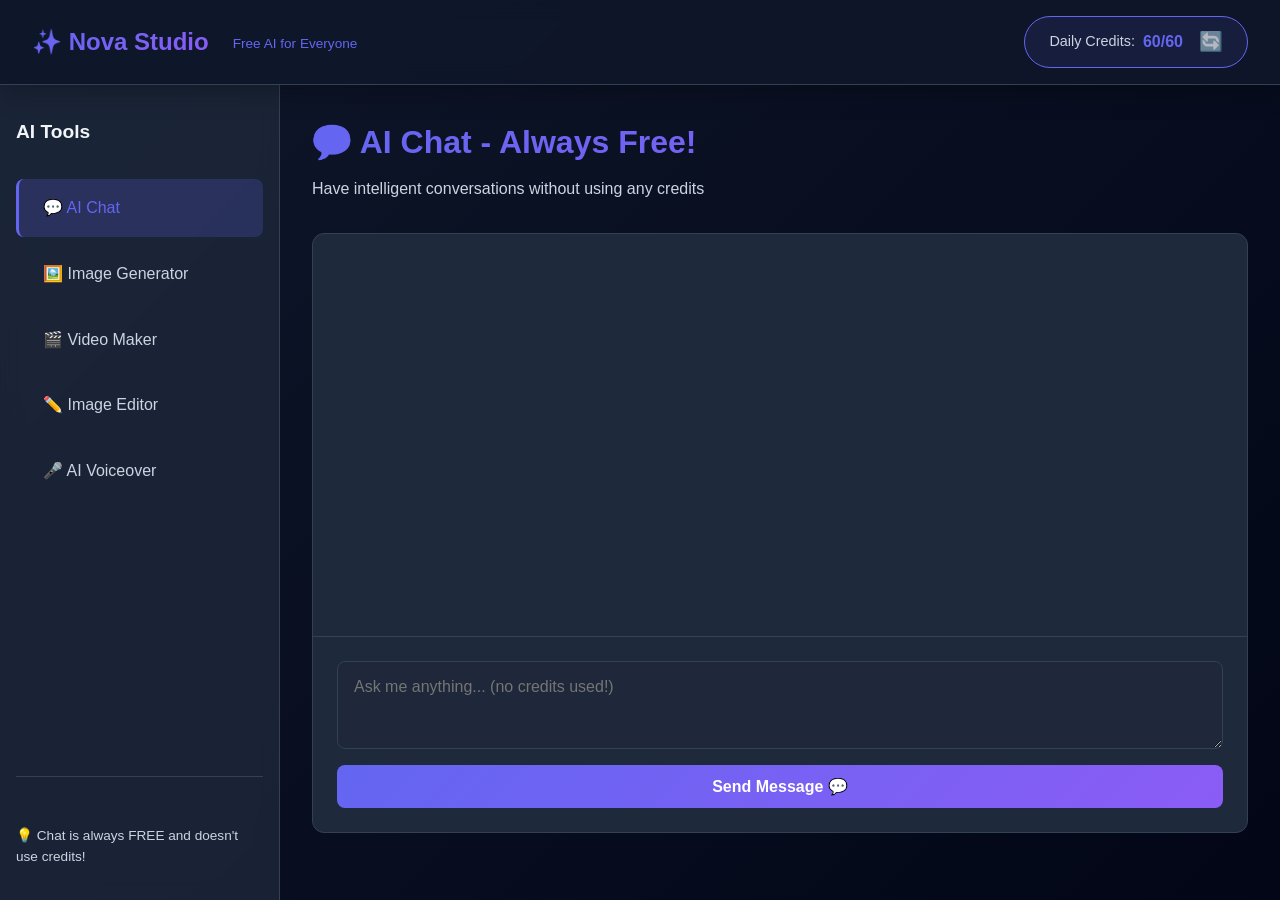
<file: index.html>
<!DOCTYPE html>
<html lang="en">
<head>
    <meta charset="UTF-8">
    <meta name="viewport" content="width=device-width, initial-scale=1.0">
    <title>Nova Studio - Free AI Tools for Everyone</title>
    <link rel="stylesheet" href="styles.css">
</head>
<body>
    <div class="app-container">
        <!-- Header -->
        <header class="header">
            <div class="header-left">
                <button class="hamburger-menu" id="hamburgerMenu">
                    <span></span>
                    <span></span>
                    <span></span>
                </button>
                <h1 class="logo">✨ Nova Studio</h1>
                <p class="tagline">Free AI for Everyone</p>
            </div>
            <div class="header-right">
                <div class="credits-display">
                    <span class="credits-label">Daily Credits:</span>
                    <span class="credits-count"><span id="currentCredits">60</span>/60</span>
                    <button class="refresh-credits" id="refreshCredits" title="Credits refresh daily at 00:00 UTC">🔄</button>
                </div>
            </div>
        </header>

        <!-- Main Container -->
        <div class="main-container">
            <!-- Sidebar Navigation -->
            <nav class="sidebar" id="sidebar">
                <div class="sidebar-header">
                    <h2>AI Tools</h2>
                    <button class="close-sidebar" id="closeSidebar">✕</button>
                </div>
                <ul class="nav-list">
                    <li><a href="#" class="nav-link active" data-tool="chat">💬 AI Chat</a></li>
                    <li><a href="#" class="nav-link" data-tool="image">🖼️ Image Generator</a></li>
                    <li><a href="#" class="nav-link" data-tool="video">🎬 Video Maker</a></li>
                    <li><a href="#" class="nav-link" data-tool="editor">✏️ Image Editor</a></li>
                    <li><a href="#" class="nav-link" data-tool="voiceover">🎤 AI Voiceover</a></li>
                </ul>
                <div class="sidebar-footer">
                    <p style="font-size: 0.85rem; color: var(--text-secondary); margin-top: 2rem;">💡 Chat is always FREE and doesn't use credits!</p>
                </div>
            </nav>

            <!-- Content Area -->
            <main class="content-area">
                <!-- Loading Animation -->
                <div class="loading-overlay" id="loadingOverlay">
                    <div class="spinning-wheel">
                        <div class="wheel-inner"></div>
                    </div>
                    <p class="loading-text">AI is processing your request...</p>
                </div>

                <!-- AI Chat Tool -->
                <section class="tool-section active" id="chatSection">
                    <div class="tool-header">
                        <h2>💬 AI Chat - Always Free!</h2>
                        <p>Have intelligent conversations without using any credits</p>
                    </div>
                    <div class="chat-container">
                        <div class="chat-messages" id="chatMessages"></div>
                        <div class="chat-input-area">
                            <textarea id="chatInput" placeholder="Ask me anything... (no credits used!)" rows="3"></textarea>
                            <button class="btn btn-primary" id="sendChatBtn">Send Message 💬</button>
                        </div>
                    </div>
                </section>

                <!-- Image Generator Tool -->
                <section class="tool-section" id="imageSection">
                    <div class="tool-header">
                        <h2>🖼️ Image Generator</h2>
                        <p>Create stunning AI images from text descriptions (1 credit per image)</p>
                    </div>
                    <div class="image-generator-container">
                        <div class="input-area">
                            <textarea id="imagePrompt" placeholder="Describe the image you want to create... (e.g., 'A sunset over mountains with golden light')" rows="4"></textarea>
                            <button class="btn btn-primary" id="generateImageBtn">Generate Image ✨ (1 Credit)</button>
                        </div>
                        <div class="gallery" id="imageGallery"></div>
                    </div>
                </section>

                <!-- Video Maker Tool -->
                <section class="tool-section" id="videoSection">
                    <div class="tool-header">
                        <h2>🎬 Video Maker - 3D Animated</h2>
                        <p>Create 3D animated videos from text prompts (1 credit per video)</p>
                    </div>
                    <div class="video-maker-container">
                        <div class="input-area">
                            <textarea id="videoPrompt" placeholder="Describe the video you want to create... (e.g., 'Animated text saying Welcome with particles')" rows="4"></textarea>
                            <button class="btn btn-primary" id="generateVideoBtn">Generate Video 🎬 (1 Credit)</button>
                        </div>
                        <div class="video-canvas">
                            <div id="videoPlayerContainer" class="video-player-container hidden">
                                <div class="video-player-header">Generated 3D Video</div>
                                <video id="generatedVideo" controls></video>
                                <div class="video-controls">
                                    <button class="control-btn" id="playBtn">▶ Play</button>
                                    <button class="control-btn" id="pauseBtn">⏸ Pause</button>
                                    <input type="range" id="videoTimeline" class="timeline-scrubber" min="0" max="100" value="0">
                                    <span class="time-display"><span id="currentTime">0:00</span> / <span id="duration">0:00</span></span>
                                    <button class="control-btn delete-btn" id="deleteVideoBtn">🗑 Delete</button>
                                </div>
                            </div>
                            <div id="videoPlaceholder" class="placeholder">Your 3D animated video will appear here</div>
                        </div>
                    </div>
                </section>

                <!-- Image Editor Tool -->
                <section class="tool-section" id="editorSection">
                    <div class="tool-header">
                        <h2>✏️ Image Editor - Multi-Upload</h2>
                        <p>Upload 5-10 images and edit with AI prompts (1 credit per edit)</p>
                    </div>
                    <div class="image-editor-container">
                        <div class="upload-area">
                            <input type="file" id="imageFileInput" multiple accept="image/*" style="display: none;">
                            <button class="btn btn-secondary" id="uploadImageBtn">📁 Upload Images (5-10 max)</button>
                            <p class="upload-info" id="uploadInfo">No images uploaded yet</p>
                        </div>
                        <div class="editor-content">
                            <div class="gallery-grid" id="editorGallery"></div>
                            <div class="edit-controls" id="editControls" style="display: none;">
                                <textarea id="editPrompt" placeholder="Describe how you want to edit the selected image..." rows="3"></textarea>
                                <button class="btn btn-primary" id="applyEditBtn">Apply Edit ✨ (1 Credit)</button>
                            </div>
                        </div>
                    </div>
                </section>

                <!-- AI Voiceover Tool -->
                <section class="tool-section" id="voiceoverSection">
                    <div class="tool-header">
                        <h2>🎤 AI Voiceover & Voice Changer</h2>
                        <p>Generate voiceovers or change voices on audio (1 credit per generation)</p>
                    </div>
                    <div class="voiceover-container">
                        <div class="voiceover-tabs">
                            <button class="tab-btn active" data-tab="text-to-speech">📝 Text to Speech</button>
                            <button class="tab-btn" data-tab="voice-changer">🎙️ Voice Changer</button>
                        </div>

                        <!-- Text to Speech Tab -->
                        <div class="tab-content active" id="textToSpeechTab">
                            <div class="input-area">
                                <textarea id="voiceText" placeholder="Enter text to convert to speech..." rows="4"></textarea>
                                <select id="voiceModel" class="voice-select">
                                    <option value="alloy">🎵 Alloy - Neutral Professional</option>
                                    <option value="echo">🌊 Echo - Warm & Friendly</option>
                                    <option value="nova">✨ Nova - Bright & Clear</option>
                                    <option value="onyx">🌙 Onyx - Deep & Smooth</option>
                                    <option value="shimmer">💫 Shimmer - Crisp & Energetic</option>
                                    <option value="fable">📖 Fable - Storyteller Vibe</option>
                                </select>
                                <button class="btn btn-primary" id="generateVoiceBtn">Generate Voiceover 🎤 (1 Credit)</button>
                            </div>
                        </div>

                        <!-- Voice Changer Tab -->
                        <div class="tab-content" id="voiceChangerTab">
                            <div class="input-area">
                                <div class="file-upload-area">
                                    <input type="file" id="audioFileInput" accept="audio/*" style="display: none;">
                                    <button class="btn btn-secondary" id="uploadAudioBtn">📁 Upload Your Audio File</button>
                                    <p id="audioFileName" style="margin-top: 0.5rem;">No audio file selected yet</p>
                                </div>
                                <select id="voiceChangerModel" class="voice-select">
                                    <option value="alloy">🎵 Alloy - Neutral Professional</option>
                                    <option value="echo">🌊 Echo - Warm & Friendly</option>
                                    <option value="nova">✨ Nova - Bright & Clear</option>
                                    <option value="onyx">🌙 Onyx - Deep & Smooth</option>
                                    <option value="shimmer">💫 Shimmer - Crisp & Energetic</option>
                                    <option value="fable">📖 Fable - Storyteller Vibe</option>
                                </select>
                                <button class="btn btn-primary" id="applyVoiceChangeBtn">Apply Voice Change 🎙️ (1 Credit)</button>
                            </div>
                        </div>

                        <div class="audio-output" id="audioOutput"></div>
                    </div>
                </section>
            </main>
        </div>
    </div>

    <!-- Success Notification -->
    <div class="notification" id="notification"></div>

    <script src="script.js"></script>
</body>
</html>
</file>
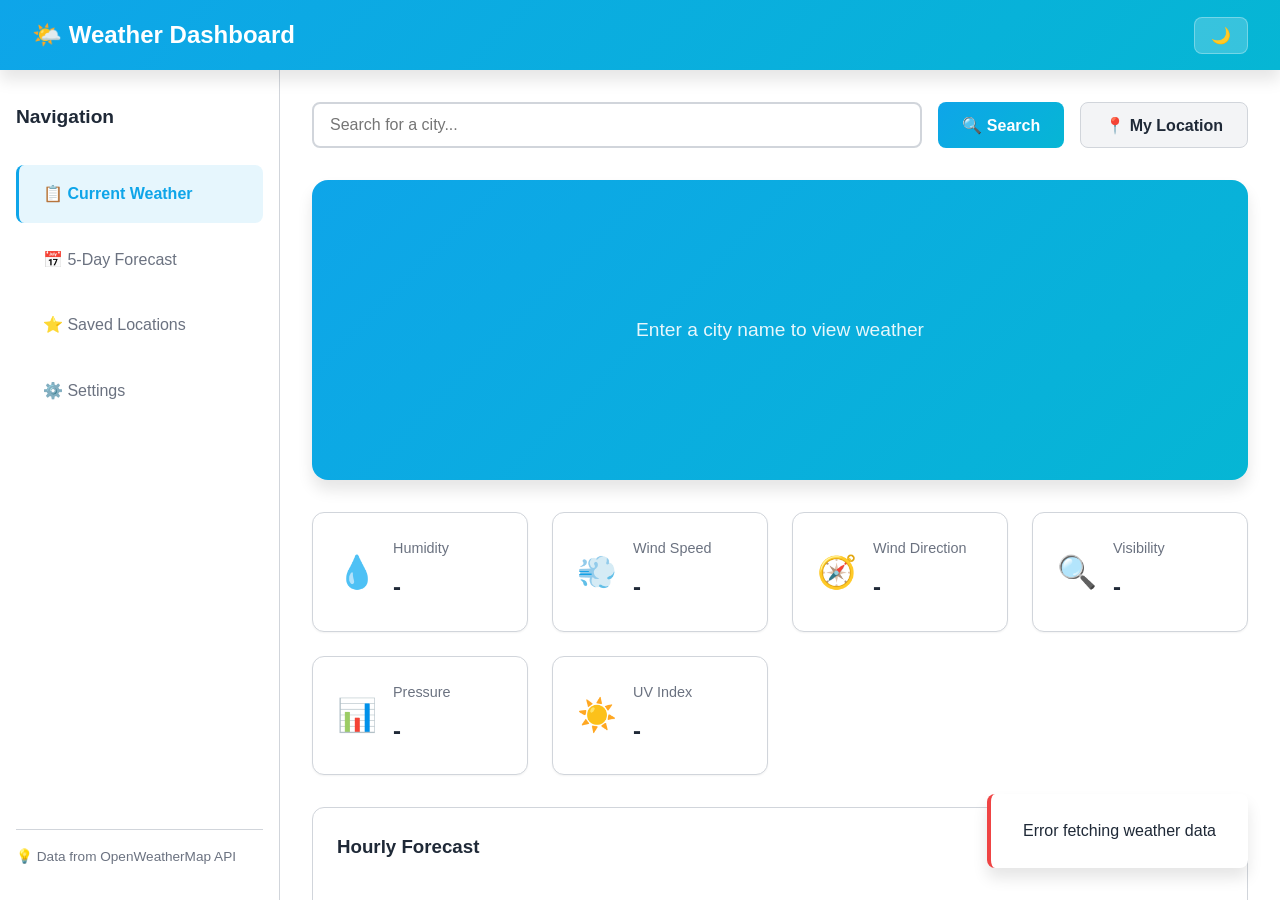
<file: weather.html>
<!DOCTYPE html>
<html lang="en">
<head>
    <meta charset="UTF-8">
    <meta name="viewport" content="width=device-width, initial-scale=1.0">
    <title>Weather Dashboard - Real-Time Weather App</title>
    <link rel="stylesheet" href="weather-styles.css">
</head>
<body>
    <div class="app-container">
        <!-- Header -->
        <header class="header">
            <div class="header-content">
                <div class="header-left">
                    <button class="hamburger-menu" id="hamburgerMenu">
                        <span></span>
                        <span></span>
                        <span></span>
                    </button>
                    <h1 class="logo">🌤️ Weather Dashboard</h1>
                </div>
                <div class="header-right">
                    <button class="btn-theme" id="themeToggle" title="Toggle theme">🌙</button>
                </div>
            </div>
        </header>

        <!-- Main Container -->
        <div class="main-container">
            <!-- Sidebar Navigation -->
            <aside class="sidebar" id="sidebar">
                <div class="sidebar-header">
                    <h2>Navigation</h2>
                    <button class="close-sidebar" id="closeSidebar">✕</button>
                </div>
                <nav class="sidebar-nav">
                    <ul class="nav-list">
                        <li><a href="#" class="nav-link active" data-view="current">📋 Current Weather</a></li>
                        <li><a href="#" class="nav-link" data-view="forecast">📅 5-Day Forecast</a></li>
                        <li><a href="#" class="nav-link" data-view="saved">⭐ Saved Locations</a></li>
                        <li><a href="#" class="nav-link" data-view="settings">⚙️ Settings</a></li>
                    </ul>
                </nav>
                <div class="sidebar-footer">
                    <p style="font-size: 0.85rem; color: var(--text-secondary);">💡 Data from OpenWeatherMap API</p>
                </div>
            </aside>

            <!-- Content Area -->
            <main class="content-area">
                <!-- Loading Overlay -->
                <div class="loading-overlay" id="loadingOverlay">
                    <div class="spinner"></div>
                    <p>Fetching weather data...</p>
                </div>

                <!-- Current Weather View -->
                <section class="view active" id="currentView">
                    <div class="search-section">
                        <div class="search-container">
                            <input type="text" id="citySearch" class="search-input" placeholder="Search for a city..." autocomplete="off">
                            <button class="btn btn-primary" id="searchBtn">🔍 Search</button>
                            <button class="btn btn-secondary" id="locationBtn" title="Use your location">📍 My Location</button>
                        </div>
                        <div class="suggestions" id="suggestions"></div>
                    </div>

                    <!-- Current Weather Card -->
                    <div class="current-weather" id="currentWeather">
                        <div class="weather-placeholder">Enter a city name to view weather</div>
                    </div>

                    <!-- Additional Info Cards -->
                    <div class="info-grid" id="infoGrid">
                        <div class="info-card">
                            <div class="info-icon">💧</div>
                            <div class="info-content">
                                <div class="info-label">Humidity</div>
                                <div class="info-value" id="humidity">-</div>
                            </div>
                        </div>
                        <div class="info-card">
                            <div class="info-icon">💨</div>
                            <div class="info-content">
                                <div class="info-label">Wind Speed</div>
                                <div class="info-value" id="windSpeed">-</div>
                            </div>
                        </div>
                        <div class="info-card">
                            <div class="info-icon">🧭</div>
                            <div class="info-content">
                                <div class="info-label">Wind Direction</div>
                                <div class="info-value" id="windDir">-</div>
                            </div>
                        </div>
                        <div class="info-card">
                            <div class="info-icon">🔍</div>
                            <div class="info-content">
                                <div class="info-label">Visibility</div>
                                <div class="info-value" id="visibility">-</div>
                            </div>
                        </div>
                        <div class="info-card">
                            <div class="info-icon">📊</div>
                            <div class="info-content">
                                <div class="info-label">Pressure</div>
                                <div class="info-value" id="pressure">-</div>
                            </div>
                        </div>
                        <div class="info-card">
                            <div class="info-icon">☀️</div>
                            <div class="info-content">
                                <div class="info-label">UV Index</div>
                                <div class="info-value" id="uvIndex">-</div>
                            </div>
                        </div>
                    </div>

                    <!-- Hourly Forecast -->
                    <div class="hourly-section" id="hourlySection">
                        <h3>Hourly Forecast</h3>
                        <div class="hourly-scroll" id="hourlyForecast"></div>
                    </div>
                </section>

                <!-- 5-Day Forecast View -->
                <section class="view" id="forecastView">
                    <h2>📅 5-Day Weather Forecast</h2>
                    <div class="forecast-grid" id="forecastGrid"></div>
                </section>

                <!-- Saved Locations View -->
                <section class="view" id="savedView">
                    <h2>⭐ Saved Locations</h2>
                    <div class="saved-locations" id="savedLocations">
                        <div class="placeholder">No saved locations yet</div>
                    </div>
                </section>

                <!-- Settings View -->
                <section class="view" id="settingsView">
                    <h2>⚙️ Settings</h2>
                    <div class="settings-container">
                        <div class="setting-item">
                            <div class="setting-label">
                                <h3>Temperature Unit</h3>
                                <p>Choose how temperature is displayed</p>
                            </div>
                            <div class="setting-control">
                                <label class="radio-label">
                                    <input type="radio" name="tempUnit" value="celsius" checked>
                                    <span>Celsius (°C)</span>
                                </label>
                                <label class="radio-label">
                                    <input type="radio" name="tempUnit" value="fahrenheit">
                                    <span>Fahrenheit (°F)</span>
                                </label>
                            </div>
                        </div>

                        <div class="setting-item">
                            <div class="setting-label">
                                <h3>Wind Speed Unit</h3>
                                <p>Choose how wind speed is displayed</p>
                            </div>
                            <div class="setting-control">
                                <label class="radio-label">
                                    <input type="radio" name="windUnit" value="mps" checked>
                                    <span>Meters/Second (m/s)</span>
                                </label>
                                <label class="radio-label">
                                    <input type="radio" name="windUnit" value="kmh">
                                    <span>Kilometers/Hour (km/h)</span>
                                </label>
                                <label class="radio-label">
                                    <input type="radio" name="windUnit" value="mph">
                                    <span>Miles/Hour (mph)</span>
                                </label>
                            </div>
                        </div>

                        <div class="setting-item">
                            <div class="setting-label">
                                <h3>Theme</h3>
                                <p>Choose your preferred theme</p>
                            </div>
                            <div class="setting-control">
                                <label class="radio-label">
                                    <input type="radio" name="theme" value="auto" checked>
                                    <span>Auto (System)</span>
                                </label>
                                <label class="radio-label">
                                    <input type="radio" name="theme" value="light">
                                    <span>Light</span>
                                </label>
                                <label class="radio-label">
                                    <input type="radio" name="theme" value="dark">
                                    <span>Dark</span>
                                </label>
                            </div>
                        </div>

                        <div class="setting-item">
                            <div class="setting-label">
                                <h3>API Information</h3>
                                <p>Weather data powered by OpenWeatherMap</p>
                            </div>
                            <div class="api-info">
                                <p>Status: <span class="status-indicator">✓ Connected</span></p>
                                <p>Last Updated: <span id="lastUpdate">Never</span></p>
                            </div>
                        </div>
                    </div>
                </section>
            </main>
        </div>
    </div>

    <!-- Notification -->
    <div class="notification" id="notification"></div>

    <script src="weather-script.js"></script>
</body>
</html>
</file>
<file: styles.css>
* {
    margin: 0;
    padding: 0;
    box-sizing: border-box;
}

:root {
    --primary-color: #6366f1;
    --secondary-color: #8b5cf6;
    --success-color: #10b981;
    --error-color: #ef4444;
    --warning-color: #f59e0b;
    --bg-dark: #0f172a;
    --bg-darker: #020617;
    --bg-card: #1e293b;
    --text-primary: #f1f5f9;
    --text-secondary: #cbd5e1;
    --border-color: #334155;
    --transition: all 0.3s cubic-bezier(0.4, 0, 0.2, 1);
}

body {
    font-family: 'Segoe UI', Tahoma, Geneva, Verdana, sans-serif;
    background: linear-gradient(135deg, var(--bg-dark) 0%, var(--bg-darker) 100%);
    color: var(--text-primary);
    line-height: 1.6;
}

.app-container {
    display: flex;
    flex-direction: column;
    height: 100vh;
}

/* ==================== HEADER ==================== */
.header {
    background: rgba(15, 23, 42, 0.95);
    backdrop-filter: blur(10px);
    border-bottom: 1px solid var(--border-color);
    padding: 1rem 2rem;
    display: flex;
    justify-content: space-between;
    align-items: center;
    position: sticky;
    top: 0;
    z-index: 100;
    box-shadow: 0 4px 30px rgba(0, 0, 0, 0.3);
}

.header-left {
    display: flex;
    align-items: center;
    gap: 1.5rem;
}

.hamburger-menu {
    display: none;
    flex-direction: column;
    gap: 6px;
    background: none;
    border: none;
    cursor: pointer;
    padding: 0.5rem;
}

.hamburger-menu span {
    width: 25px;
    height: 2.5px;
    background: var(--primary-color);
    border-radius: 2px;
    transition: var(--transition);
}

.hamburger-menu.active span:nth-child(1) {
    transform: rotate(45deg) translate(8px, 8px);
}

.hamburger-menu.active span:nth-child(2) {
    opacity: 0;
}

.hamburger-menu.active span:nth-child(3) {
    transform: rotate(-45deg) translate(8px, -8px);
}

.logo {
    font-size: 1.5rem;
    font-weight: 700;
    background: linear-gradient(135deg, #6366f1, #8b5cf6);
    -webkit-background-clip: text;
    -webkit-text-fill-color: transparent;
    background-clip: text;
}

.tagline {
    font-size: 0.85rem;
    color: var(--primary-color);
    margin-top: 0.25rem;
    font-weight: 500;
}

.header-right {
    display: flex;
    align-items: center;
    gap: 1rem;
}

.credits-display {
    background: rgba(99, 102, 241, 0.1);
    border: 1px solid var(--primary-color);
    padding: 0.75rem 1.5rem;
    border-radius: 50px;
    display: flex;
    align-items: center;
    gap: 0.5rem;
}

.credits-label {
    color: var(--text-secondary);
    font-size: 0.9rem;
}

.credits-count {
    font-weight: 700;
    color: var(--primary-color);
    font-size: 1rem;
}

.refresh-credits {
    background: none;
    border: none;
    cursor: pointer;
    font-size: 1.2rem;
    opacity: 0.7;
    transition: var(--transition);
    margin-left: 0.5rem;
}

.refresh-credits:hover {
    opacity: 1;
    transform: rotate(180deg);
}

/* ==================== MAIN CONTAINER ==================== */
.main-container {
    display: flex;
    flex: 1;
    overflow: hidden;
}

/* ==================== SIDEBAR ==================== */
.sidebar {
    width: 280px;
    background: rgba(30, 41, 59, 0.8);
    backdrop-filter: blur(10px);
    border-right: 1px solid var(--border-color);
    padding: 2rem 1rem;
    overflow-y: auto;
    transition: var(--transition);
    display: flex;
    flex-direction: column;
}

.sidebar-header {
    display: flex;
    justify-content: space-between;
    align-items: center;
    margin-bottom: 2rem;
}

.sidebar-header h2 {
    font-size: 1.2rem;
}

.close-sidebar {
    display: none;
    background: none;
    border: none;
    color: var(--text-primary);
    font-size: 1.5rem;
    cursor: pointer;
}

.nav-list {
    list-style: none;
    flex: 1;
}

.nav-link {
    display: block;
    padding: 1rem 1.5rem;
    color: var(--text-secondary);
    text-decoration: none;
    border-radius: 8px;
    transition: var(--transition);
    margin-bottom: 0.5rem;
    border-left: 3px solid transparent;
    cursor: pointer;
}

.nav-link:hover {
    background: rgba(99, 102, 241, 0.1);
    color: var(--text-primary);
    border-left-color: var(--primary-color);
}

.nav-link.active {
    background: rgba(99, 102, 241, 0.2);
    color: var(--primary-color);
    border-left-color: var(--primary-color);
}

.sidebar-footer {
    margin-top: auto;
    padding-top: 1rem;
    border-top: 1px solid var(--border-color);
}

/* ==================== CONTENT AREA ==================== */
.content-area {
    flex: 1;
    overflow-y: auto;
    padding: 2rem;
    position: relative;
}

.tool-section {
    display: none;
    animation: fadeIn 0.3s ease-in;
}

.tool-section.active {
    display: block;
}

@keyframes fadeIn {
    from {
        opacity: 0;
        transform: translateY(20px);
    }
    to {
        opacity: 1;
        transform: translateY(0);
    }
}

.tool-header {
    margin-bottom: 2rem;
}

.tool-header h2 {
    font-size: 2rem;
    margin-bottom: 0.5rem;
    background: linear-gradient(135deg, var(--primary-color), var(--secondary-color));
    -webkit-background-clip: text;
    -webkit-text-fill-color: transparent;
    background-clip: text;
}

.tool-header p {
    color: var(--text-secondary);
}

/* ==================== BUTTONS ==================== */
.btn {
    padding: 0.75rem 1.5rem;
    border: none;
    border-radius: 8px;
    cursor: pointer;
    font-weight: 600;
    transition: var(--transition);
    font-size: 1rem;
}

.btn-primary {
    background: linear-gradient(135deg, var(--primary-color), var(--secondary-color));
    color: white;
}

.btn-primary:hover:not(:disabled) {
    transform: translateY(-2px);
    box-shadow: 0 10px 30px rgba(99, 102, 241, 0.3);
}

.btn-primary:disabled {
    opacity: 0.5;
    cursor: not-allowed;
}

.btn-secondary {
    background: rgba(99, 102, 241, 0.2);
    color: var(--primary-color);
    border: 1px solid var(--primary-color);
}

.btn-secondary:hover:not(:disabled) {
    background: rgba(99, 102, 241, 0.3);
}

/* ==================== INPUT AREAS ==================== */
.input-area {
    background: var(--bg-card);
    padding: 2rem;
    border-radius: 12px;
    border: 1px solid var(--border-color);
    margin-bottom: 2rem;
}

textarea, select {
    width: 100%;
    padding: 1rem;
    background: rgba(30, 41, 59, 0.5);
    color: var(--text-primary);
    border: 1px solid var(--border-color);
    border-radius: 8px;
    font-family: inherit;
    font-size: 1rem;
    resize: vertical;
    margin-bottom: 1rem;
}

textarea:focus, select:focus {
    outline: none;
    border-color: var(--primary-color);
    box-shadow: 0 0 0 3px rgba(99, 102, 241, 0.1);
}

/* ==================== CHAT CONTAINER ==================== */
.chat-container {
    display: flex;
    flex-direction: column;
    height: 600px;
    background: var(--bg-card);
    border: 1px solid var(--border-color);
    border-radius: 12px;
    overflow: hidden;
}

.chat-messages {
    flex: 1;
    overflow-y: auto;
    padding: 1.5rem;
    display: flex;
    flex-direction: column;
    gap: 1rem;
}

.message {
    display: flex;
    gap: 1rem;
    animation: slideIn 0.3s ease-out;
}

@keyframes slideIn {
    from {
        opacity: 0;
        transform: translateY(10px);
    }
    to {
        opacity: 1;
        transform: translateY(0);
    }
}

.message.user {
    justify-content: flex-end;
}

.message-bubble {
    max-width: 70%;
    padding: 1rem;
    border-radius: 12px;
    word-wrap: break-word;
}

.message.user .message-bubble {
    background: linear-gradient(135deg, var(--primary-color), var(--secondary-color));
    color: white;
}

.message.assistant .message-bubble {
    background: rgba(99, 102, 241, 0.1);
    border: 1px solid var(--border-color);
    color: var(--text-primary);
}

.chat-input-area {
    padding: 1.5rem;
    border-top: 1px solid var(--border-color);
    display: flex;
    flex-direction: column;
    gap: 1rem;
}

.chat-input-area textarea {
    margin: 0;
}

/* ==================== GALLERY ==================== */
.gallery, .gallery-grid {
    display: grid;
    grid-template-columns: repeat(auto-fill, minmax(250px, 1fr));
    gap: 1.5rem;
}

.gallery-item {
    background: var(--bg-card);
    border: 1px solid var(--border-color);
    border-radius: 12px;
    overflow: hidden;
    transition: var(--transition);
    animation: slideIn 0.3s ease-out;
}

.gallery-item:hover {
    transform: translateY(-5px);
    box-shadow: 0 10px 30px rgba(99, 102, 241, 0.2);
}

.gallery-item img {
    width: 100%;
    height: 200px;
    object-fit: cover;
}

.gallery-item-content {
    padding: 1rem;
}

.gallery-item-title {
    font-weight: 600;
    margin-bottom: 0.5rem;
}

.gallery-item-status {
    font-size: 0.9rem;
    color: var(--text-secondary);
    margin-bottom: 1rem;
}

.gallery-item-status.success {
    color: var(--success-color);
}

.gallery-item-status.error {
    color: var(--error-color);
}

.gallery-item-buttons {
    display: flex;
    gap: 0.5rem;
}

.gallery-item-buttons button {
    flex: 1;
    padding: 0.5rem;
    border: none;
    background: rgba(99, 102, 241, 0.2);
    color: var(--primary-color);
    border-radius: 6px;
    cursor: pointer;
    font-size: 0.9rem;
    transition: var(--transition);
}

.gallery-item-buttons button:hover {
    background: rgba(99, 102, 241, 0.3);
}

.placeholder {
    grid-column: 1 / -1;
    text-align: center;
    padding: 3rem;
    color: var(--text-secondary);
    background: rgba(30, 41, 59, 0.5);
    border: 2px dashed var(--border-color);
    border-radius: 12px;
    font-size: 1.1rem;
}

/* ==================== VIDEO PLAYER ==================== */
.video-player-container {
    background: var(--bg-card);
    border: 1px solid var(--border-color);
    border-radius: 12px;
    overflow: hidden;
    margin-bottom: 2rem;
}

.video-player-container:not(.hidden) {
    display: block;
    animation: slideIn 0.3s ease-out;
}

.video-player-container.hidden {
    display: none;
}

.video-player-header {
    padding: 1rem 1.5rem;
    background: rgba(99, 102, 241, 0.1);
    border-bottom: 1px solid var(--border-color);
    font-weight: 600;
    color: var(--primary-color);
}

#generatedVideo {
    width: 100%;
    height: 400px;
    background: #000;
}

.video-controls {
    display: flex;
    align-items: center;
    gap: 1rem;
    padding: 1.5rem;
    background: rgba(30, 41, 59, 0.8);
    border-top: 1px solid var(--border-color);
    flex-wrap: wrap;
}

.control-btn {
    background: rgba(99, 102, 241, 0.2);
    color: var(--primary-color);
    border: 1px solid var(--primary-color);
    padding: 0.5rem 1rem;
    border-radius: 6px;
    cursor: pointer;
    transition: var(--transition);
    font-weight: 600;
    white-space: nowrap;
}

.control-btn:hover {
    background: rgba(99, 102, 241, 0.3);
}

.control-btn.delete-btn {
    background: rgba(239, 68, 68, 0.2);
    color: var(--error-color);
    border-color: var(--error-color);
    margin-left: auto;
}

.control-btn.delete-btn:hover {
    background: rgba(239, 68, 68, 0.3);
}

.timeline-scrubber {
    flex: 1;
    min-width: 100px;
    cursor: pointer;
    height: 6px;
    -webkit-appearance: none;
    appearance: none;
    background: rgba(99, 102, 241, 0.2);
    border-radius: 3px;
}

.timeline-scrubber::-webkit-slider-thumb {
    -webkit-appearance: none;
    appearance: none;
    width: 16px;
    height: 16px;
    border-radius: 50%;
    background: var(--primary-color);
    cursor: pointer;
    box-shadow: 0 0 10px rgba(99, 102, 241, 0.5);
}

.timeline-scrubber::-moz-range-thumb {
    width: 16px;
    height: 16px;
    border-radius: 50%;
    background: var(--primary-color);
    cursor: pointer;
    border: none;
    box-shadow: 0 0 10px rgba(99, 102, 241, 0.5);
}

.time-display {
    color: var(--text-secondary);
    font-size: 0.9rem;
    white-space: nowrap;
}

/* ==================== LOADING ANIMATION ==================== */
.loading-overlay {
    display: none;
    position: fixed;
    top: 0;
    left: 0;
    width: 100%;
    height: 100%;
    background: rgba(0, 0, 0, 0.7);
    backdrop-filter: blur(5px);
    z-index: 999;
    justify-content: center;
    align-items: center;
    flex-direction: column;
    gap: 2rem;
}

.loading-overlay.active {
    display: flex;
    animation: fadeIn 0.3s ease-out;
}

.spinning-wheel {
    width: 120px;
    height: 120px;
    position: relative;
}

.wheel-inner {
    width: 100%;
    height: 100%;
    border: 4px solid transparent;
    border-top: 4px solid var(--primary-color);
    border-right: 4px solid var(--secondary-color);
    border-radius: 50%;
    animation: spin 3s linear infinite;
    box-shadow: 0 0 30px rgba(99, 102, 241, 0.6), inset 0 0 30px rgba(139, 92, 246, 0.3);
}

@keyframes spin {
    from {
        transform: rotate(0deg);
    }
    to {
        transform: rotate(360deg);
    }
}

.loading-text {
    color: var(--text-primary);
    font-size: 1.1rem;
    font-weight: 500;
}

/* ==================== NOTIFICATION ==================== */
.notification {
    position: fixed;
    bottom: 2rem;
    right: 2rem;
    background: var(--bg-card);
    border: 1px solid var(--border-color);
    border-left: 4px solid var(--success-color);
    padding: 1.5rem 2rem;
    border-radius: 8px;
    color: var(--text-primary);
    z-index: 1000;
    display: none;
    animation: slideInRight 0.3s ease-out;
    max-width: 400px;
}

.notification.show {
    display: block;
}

.notification.success {
    border-left-color: var(--success-color);
}

.notification.error {
    border-left-color: var(--error-color);
}

@keyframes slideInRight {
    from {
        opacity: 0;
        transform: translateX(100px);
    }
    to {
        opacity: 1;
        transform: translateX(0);
    }
}

/* ==================== TABS ==================== */
.voiceover-tabs {
    display: flex;
    gap: 1rem;
    margin-bottom: 2rem;
    border-bottom: 1px solid var(--border-color);
    padding-bottom: 1rem;
}

.tab-btn {
    background: none;
    border: none;
    color: var(--text-secondary);
    cursor: pointer;
    padding: 0.75rem 1.5rem;
    border-bottom: 2px solid transparent;
    transition: var(--transition);
    font-weight: 600;
}

.tab-btn:hover {
    color: var(--text-primary);
}

.tab-btn.active {
    color: var(--primary-color);
    border-bottom-color: var(--primary-color);
}

.tab-content {
    display: none;
}

.tab-content.active {
    display: block;
    animation: fadeIn 0.3s ease-in;
}

.voice-select {
    margin-bottom: 1rem;
}

.file-upload-area {
    background: rgba(99, 102, 241, 0.05);
    border: 2px dashed var(--border-color);
    padding: 1.5rem;
    border-radius: 8px;
    text-align: center;
    margin-bottom: 1rem;
}

.file-upload-area p {
    color: var(--text-secondary);
    margin-top: 0.5rem;
}

.audio-output {
    margin-top: 2rem;
    display: flex;
    flex-direction: column;
    gap: 1rem;
}

.audio-player {
    background: var(--bg-card);
    padding: 1.5rem;
    border-radius: 8px;
    border: 1px solid var(--border-color);
}

.audio-player audio {
    width: 100%;
}

/* ==================== UPLOAD INFO ==================== */
.upload-info {
    color: var(--text-secondary);
    font-size: 0.9rem;
    margin-top: 0.5rem;
}

.editor-content {
    margin-top: 2rem;
}

.edit-controls {
    background: var(--bg-card);
    padding: 2rem;
    border-radius: 12px;
    border: 1px solid var(--border-color);
    margin-top: 1.5rem;
}

/* ==================== RESPONSIVE DESIGN ==================== */
@media (max-width: 768px) {
    .header {
        padding: 1rem 1.5rem;
    }

    .hamburger-menu {
        display: flex;
    }

    .sidebar {
        position: fixed;
        left: -280px;
        top: 0;
        height: 100vh;
        z-index: 200;
        box-shadow: 2px 0 20px rgba(0, 0, 0, 0.5);
        transition: var(--transition);
    }

    .sidebar.active {
        left: 0;
    }

    .close-sidebar {
        display: block;
    }

    .content-area {
        padding: 1.5rem;
    }

    .credits-display {
        padding: 0.5rem 1rem;
        font-size: 0.9rem;
    }

    .gallery, .gallery-grid {
        grid-template-columns: repeat(auto-fill, minmax(200px, 1fr));
    }

    .message-bubble {
        max-width: 85%;
    }

    .chat-container {
        height: auto;
    }

    #generatedVideo {
        height: 250px;
    }
}

@media (max-width: 480px) {
    .logo {
        font-size: 1.2rem;
    }

    .header-right {
        flex-direction: column;
        gap: 0.5rem;
    }

    .credits-display {
        font-size: 0.8rem;
    }

    .tool-header h2 {
        font-size: 1.5rem;
    }

    .gallery, .gallery-grid {
        grid-template-columns: 1fr;
    }

    .spinning-wheel {
        width: 80px;
        height: 80px;
    }

    .notification {
        left: 1rem;
        right: 1rem;
        bottom: 1rem;
    }
}

/* ==================== SCROLLBAR STYLING ==================== */
::-webkit-scrollbar {
    width: 8px;
    height: 8px;
}

::-webkit-scrollbar-track {
    background: rgba(30, 41, 59, 0.5);
}

::-webkit-scrollbar-thumb {
    background: rgba(99, 102, 241, 0.5);
    border-radius: 4px;
}

::-webkit-scrollbar-thumb:hover {
    background: rgba(99, 102, 241, 0.7);
}

/* ==================== SUCCESS CHECKMARK ==================== */
.success-checkmark {
    display: inline-block;
    width: 20px;
    height: 20px;
    border-radius: 50%;
    background: var(--success-color);
    position: relative;
    animation: popIn 0.5s ease-out;
}

@keyframes popIn {
    0% {
        transform: scale(0);
        opacity: 0;
    }
    50% {
        transform: scale(1.2);
    }
    100% {
        transform: scale(1);
        opacity: 1;
    }
}

.success-checkmark::after {
    content: '✓';
    position: absolute;
    top: 50%;
    left: 50%;
    transform: translate(-50%, -50%);
    color: white;
    font-weight: bold;
    font-size: 12px;
}

/* ==================== FADE OUT ANIMATION ==================== */
@keyframes fadeOut {
    from {
        opacity: 1;
        transform: translateY(0);
    }
    to {
        opacity: 0;
        transform: translateY(20px);
    }
}

.gallery-item.remove {
    animation: fadeOut 0.3s ease-out forwards;
}
</file>
<file: weather-styles.css>
* {
    margin: 0;
    padding: 0;
    box-sizing: border-box;
}

:root {
    /* Light Theme Colors */
    --primary-color: #0ea5e9;
    --secondary-color: #06b6d4;
    --success-color: #10b981;
    --error-color: #ef4444;
    --warning-color: #f59e0b;
    --bg-primary: #ffffff;
    --bg-secondary: #f3f4f6;
    --bg-tertiary: #e5e7eb;
    --text-primary: #1f2937;
    --text-secondary: #6b7280;
    --border-color: #d1d5db;
    --shadow-sm: 0 1px 2px rgba(0, 0, 0, 0.05);
    --shadow-md: 0 4px 6px rgba(0, 0, 0, 0.07);
    --shadow-lg: 0 10px 15px rgba(0, 0, 0, 0.1);
    --transition: all 0.3s cubic-bezier(0.4, 0, 0.2, 1);
}

body.dark-theme {
    --primary-color: #0ea5e9;
    --secondary-color: #06b6d4;
    --bg-primary: #0f172a;
    --bg-secondary: #1e293b;
    --bg-tertiary: #334155;
    --text-primary: #f1f5f9;
    --text-secondary: #cbd5e1;
    --border-color: #475569;
    --shadow-sm: 0 1px 2px rgba(0, 0, 0, 0.2);
    --shadow-lg: 0 10px 15px rgba(0, 0, 0, 0.3);
}

body {
    font-family: 'Segoe UI', Tahoma, Geneva, Verdana, sans-serif;
    background: var(--bg-secondary);
    color: var(--text-primary);
    line-height: 1.6;
    transition: var(--transition);
}

.app-container {
    display: flex;
    flex-direction: column;
    height: 100vh;
    background: var(--bg-primary);
}

/* ==================== HEADER ==================== */
.header {
    background: linear-gradient(135deg, var(--primary-color), var(--secondary-color));
    color: white;
    padding: 1rem 2rem;
    box-shadow: var(--shadow-lg);
    position: sticky;
    top: 0;
    z-index: 100;
}

.header-content {
    max-width: 1400px;
    margin: 0 auto;
    display: flex;
    justify-content: space-between;
    align-items: center;
}

.header-left {
    display: flex;
    align-items: center;
    gap: 1rem;
}

.hamburger-menu {
    display: none;
    flex-direction: column;
    gap: 6px;
    background: none;
    border: none;
    cursor: pointer;
    padding: 0.5rem;
}

.hamburger-menu span {
    width: 25px;
    height: 2.5px;
    background: white;
    border-radius: 2px;
    transition: var(--transition);
}

.hamburger-menu.active span:nth-child(1) {
    transform: rotate(45deg) translate(8px, 8px);
}

.hamburger-menu.active span:nth-child(2) {
    opacity: 0;
}

.hamburger-menu.active span:nth-child(3) {
    transform: rotate(-45deg) translate(8px, -8px);
}

.logo {
    font-size: 1.5rem;
    font-weight: 700;
}

.btn-theme {
    background: rgba(255, 255, 255, 0.2);
    border: 1px solid rgba(255, 255, 255, 0.3);
    color: white;
    padding: 0.5rem 1rem;
    border-radius: 8px;
    cursor: pointer;
    font-size: 1rem;
    transition: var(--transition);
}

.btn-theme:hover {
    background: rgba(255, 255, 255, 0.3);
}

/* ==================== MAIN CONTAINER ==================== */
.main-container {
    display: flex;
    flex: 1;
    overflow: hidden;
}

/* ==================== SIDEBAR ==================== */
.sidebar {
    width: 280px;
    background: var(--bg-primary);
    border-right: 1px solid var(--border-color);
    padding: 2rem 1rem;
    overflow-y: auto;
    transition: var(--transition);
    display: flex;
    flex-direction: column;
}

.sidebar-header {
    display: flex;
    justify-content: space-between;
    align-items: center;
    margin-bottom: 2rem;
}

.sidebar-header h2 {
    font-size: 1.2rem;
}

.close-sidebar {
    display: none;
    background: none;
    border: none;
    color: var(--text-primary);
    font-size: 1.5rem;
    cursor: pointer;
}

.nav-list {
    list-style: none;
    flex: 1;
}

.nav-link {
    display: block;
    padding: 1rem 1.5rem;
    color: var(--text-secondary);
    text-decoration: none;
    border-radius: 8px;
    transition: var(--transition);
    margin-bottom: 0.5rem;
    border-left: 3px solid transparent;
    cursor: pointer;
}

.nav-link:hover {
    background: var(--bg-secondary);
    color: var(--text-primary);
    border-left-color: var(--primary-color);
}

.nav-link.active {
    background: rgba(14, 165, 233, 0.1);
    color: var(--primary-color);
    border-left-color: var(--primary-color);
    font-weight: 600;
}

.sidebar-footer {
    margin-top: auto;
    padding-top: 1rem;
    border-top: 1px solid var(--border-color);
}

/* ==================== CONTENT AREA ==================== */
.content-area {
    flex: 1;
    overflow-y: auto;
    padding: 2rem;
    max-width: 1400px;
    margin: 0 auto;
    width: 100%;
}

.view {
    display: none;
    animation: fadeIn 0.3s ease-in;
}

.view.active {
    display: block;
}

@keyframes fadeIn {
    from {
        opacity: 0;
        transform: translateY(20px);
    }
    to {
        opacity: 1;
        transform: translateY(0);
    }
}

/* ==================== SEARCH SECTION ==================== */
.search-section {
    margin-bottom: 2rem;
    position: relative;
}

.search-container {
    display: flex;
    gap: 1rem;
    margin-bottom: 1rem;
}

.search-input {
    flex: 1;
    padding: 0.75rem 1rem;
    background: var(--bg-primary);
    color: var(--text-primary);
    border: 2px solid var(--border-color);
    border-radius: 8px;
    font-size: 1rem;
    transition: var(--transition);
}

.search-input:focus {
    outline: none;
    border-color: var(--primary-color);
    box-shadow: 0 0 0 3px rgba(14, 165, 233, 0.1);
}

/* ==================== BUTTONS ==================== */
.btn {
    padding: 0.75rem 1.5rem;
    border: none;
    border-radius: 8px;
    cursor: pointer;
    font-weight: 600;
    transition: var(--transition);
    font-size: 1rem;
}

.btn-primary {
    background: linear-gradient(135deg, var(--primary-color), var(--secondary-color));
    color: white;
}

.btn-primary:hover {
    transform: translateY(-2px);
    box-shadow: var(--shadow-lg);
}

.btn-secondary {
    background: var(--bg-secondary);
    color: var(--text-primary);
    border: 1px solid var(--border-color);
}

.btn-secondary:hover {
    background: var(--bg-tertiary);
}

/* ==================== SUGGESTIONS ==================== */
.suggestions {
    position: absolute;
    top: 100%;
    left: 0;
    right: 0;
    background: var(--bg-primary);
    border: 1px solid var(--border-color);
    border-radius: 8px;
    max-height: 300px;
    overflow-y: auto;
    z-index: 10;
    margin-top: 0.5rem;
    box-shadow: var(--shadow-lg);
    display: none;
}

.suggestions.active {
    display: block;
}

.suggestion-item {
    padding: 1rem;
    cursor: pointer;
    border-bottom: 1px solid var(--border-color);
    transition: var(--transition);
}

.suggestion-item:hover {
    background: var(--bg-secondary);
}

.suggestion-item:last-child {
    border-bottom: none;
}

.suggestion-city {
    font-weight: 600;
    color: var(--text-primary);
}

.suggestion-country {
    font-size: 0.9rem;
    color: var(--text-secondary);
}

/* ==================== CURRENT WEATHER ==================== */
.current-weather {
    background: linear-gradient(135deg, var(--primary-color), var(--secondary-color));
    color: white;
    padding: 3rem 2rem;
    border-radius: 16px;
    margin-bottom: 2rem;
    box-shadow: var(--shadow-lg);
    min-height: 300px;
    display: flex;
    flex-direction: column;
    justify-content: center;
    align-items: center;
    text-align: center;
    transition: var(--transition);
}

.weather-placeholder {
    font-size: 1.2rem;
    opacity: 0.9;
}

.weather-main {
    display: grid;
    grid-template-columns: 1fr 1fr;
    gap: 2rem;
    align-items: center;
}

.weather-icon {
    font-size: 80px;
    animation: float 3s ease-in-out infinite;
}

@keyframes float {
    0%, 100% { transform: translateY(0px); }
    50% { transform: translateY(-20px); }
}

.weather-temp {
    font-size: 3rem;
    font-weight: 700;
}

.weather-desc {
    font-size: 1.5rem;
    opacity: 0.95;
    text-transform: capitalize;
}

.weather-location {
    font-size: 1.2rem;
    margin-top: 1rem;
    opacity: 0.9;
}

.weather-details {
    font-size: 0.95rem;
    margin-top: 1rem;
    opacity: 0.85;
}

.save-location-btn {
    margin-top: 1.5rem;
    background: rgba(255, 255, 255, 0.2);
    border: 2px solid white;
    color: white;
    padding: 0.75rem 1.5rem;
    border-radius: 8px;
    cursor: pointer;
    font-weight: 600;
    transition: var(--transition);
}

.save-location-btn:hover {
    background: rgba(255, 255, 255, 0.3);
}

/* ==================== INFO GRID ==================== */
.info-grid {
    display: grid;
    grid-template-columns: repeat(auto-fit, minmax(200px, 1fr));
    gap: 1.5rem;
    margin-bottom: 2rem;
}

.info-card {
    background: var(--bg-primary);
    border: 1px solid var(--border-color);
    padding: 1.5rem;
    border-radius: 12px;
    display: flex;
    gap: 1rem;
    align-items: center;
    transition: var(--transition);
    box-shadow: var(--shadow-sm);
}

.info-card:hover {
    transform: translateY(-5px);
    box-shadow: var(--shadow-lg);
}

.info-icon {
    font-size: 2rem;
}

.info-label {
    font-size: 0.9rem;
    color: var(--text-secondary);
    margin-bottom: 0.5rem;
}

.info-value {
    font-size: 1.5rem;
    font-weight: 700;
    color: var(--text-primary);
}

/* ==================== HOURLY FORECAST ==================== */
.hourly-section {
    background: var(--bg-primary);
    border: 1px solid var(--border-color);
    padding: 1.5rem;
    border-radius: 12px;
    margin-bottom: 2rem;
}

.hourly-section h3 {
    margin-bottom: 1rem;
}

.hourly-scroll {
    display: flex;
    gap: 1rem;
    overflow-x: auto;
    padding: 1rem 0;
}

.hourly-item {
    flex: 0 0 120px;
    background: var(--bg-secondary);
    padding: 1rem;
    border-radius: 8px;
    text-align: center;
    border: 1px solid var(--border-color);
    transition: var(--transition);
}

.hourly-item:hover {
    transform: translateY(-5px);
    box-shadow: var(--shadow-lg);
}

.hourly-time {
    font-size: 0.9rem;
    color: var(--text-secondary);
    margin-bottom: 0.5rem;
}

.hourly-icon {
    font-size: 2rem;
    margin: 0.5rem 0;
}

.hourly-temp {
    font-weight: 700;
    font-size: 1.1rem;
}

/* ==================== FORECAST GRID ==================== */
.forecast-grid {
    display: grid;
    grid-template-columns: repeat(auto-fit, minmax(250px, 1fr));
    gap: 1.5rem;
}

.forecast-card {
    background: var(--bg-primary);
    border: 1px solid var(--border-color);
    border-radius: 12px;
    padding: 1.5rem;
    text-align: center;
    transition: var(--transition);
    box-shadow: var(--shadow-sm);
}

.forecast-card:hover {
    transform: translateY(-8px);
    box-shadow: var(--shadow-lg);
}

.forecast-date {
    font-size: 0.9rem;
    color: var(--text-secondary);
    margin-bottom: 1rem;
}

.forecast-icon {
    font-size: 3rem;
    margin: 1rem 0;
}

.forecast-desc {
    text-transform: capitalize;
    color: var(--text-secondary);
    margin-bottom: 1rem;
}

.forecast-temps {
    display: flex;
    justify-content: center;
    gap: 1rem;
    margin-bottom: 1rem;
}

.temp-high {
    font-weight: 700;
    font-size: 1.2rem;
}

.temp-low {
    color: var(--text-secondary);
}

.forecast-details {
    display: grid;
    grid-template-columns: 1fr 1fr;
    gap: 0.5rem;
    font-size: 0.9rem;
    color: var(--text-secondary);
}

/* ==================== SAVED LOCATIONS ==================== */
.saved-locations {
    display: grid;
    grid-template-columns: repeat(auto-fill, minmax(250px, 1fr));
    gap: 1.5rem;
}

.location-card {
    background: var(--bg-primary);
    border: 1px solid var(--border-color);
    border-radius: 12px;
    padding: 1.5rem;
    cursor: pointer;
    transition: var(--transition);
    box-shadow: var(--shadow-sm);
}

.location-card:hover {
    transform: translateY(-5px);
    box-shadow: var(--shadow-lg);
}

.location-name {
    font-size: 1.2rem;
    font-weight: 700;
    margin-bottom: 0.5rem;
}

.location-temp {
    font-size: 2rem;
    font-weight: 700;
    color: var(--primary-color);
    margin-bottom: 0.5rem;
}

.location-desc {
    color: var(--text-secondary);
    margin-bottom: 1rem;
    text-transform: capitalize;
}

.location-buttons {
    display: flex;
    gap: 0.5rem;
}

.location-buttons button {
    flex: 1;
    padding: 0.5rem;
    border: none;
    background: var(--bg-secondary);
    color: var(--text-primary);
    border-radius: 6px;
    cursor: pointer;
    transition: var(--transition);
    font-size: 0.9rem;
}

.location-buttons button:hover {
    background: var(--bg-tertiary);
}

.placeholder {
    grid-column: 1 / -1;
    text-align: center;
    padding: 3rem 2rem;
    color: var(--text-secondary);
    background: var(--bg-secondary);
    border: 2px dashed var(--border-color);
    border-radius: 12px;
    font-size: 1.1rem;
}

/* ==================== SETTINGS ==================== */
.settings-container {
    display: flex;
    flex-direction: column;
    gap: 2rem;
    max-width: 600px;
}

.setting-item {
    background: var(--bg-primary);
    border: 1px solid var(--border-color);
    border-radius: 12px;
    padding: 2rem;
}

.setting-label h3 {
    margin-bottom: 0.5rem;
}

.setting-label p {
    font-size: 0.9rem;
    color: var(--text-secondary);
}

.setting-control {
    margin-top: 1rem;
    display: flex;
    flex-direction: column;
    gap: 0.75rem;
}

.radio-label {
    display: flex;
    align-items: center;
    gap: 0.5rem;
    cursor: pointer;
}

.radio-label input {
    cursor: pointer;
}

.radio-label span {
    user-select: none;
}

.api-info {
    display: flex;
    flex-direction: column;
    gap: 0.5rem;
}

.status-indicator {
    color: var(--success-color);
    font-weight: 600;
}

/* ==================== LOADING ==================== */
.loading-overlay {
    display: none;
    position: fixed;
    top: 0;
    left: 0;
    width: 100%;
    height: 100%;
    background: rgba(0, 0, 0, 0.5);
    backdrop-filter: blur(5px);
    z-index: 999;
    justify-content: center;
    align-items: center;
    flex-direction: column;
    gap: 1rem;
}

.loading-overlay.active {
    display: flex;
    animation: fadeIn 0.3s ease-out;
}

.spinner {
    width: 50px;
    height: 50px;
    border: 4px solid rgba(255, 255, 255, 0.3);
    border-top: 4px solid white;
    border-radius: 50%;
    animation: spin 1s linear infinite;
}

@keyframes spin {
    from { transform: rotate(0deg); }
    to { transform: rotate(360deg); }
}

.loading-overlay p {
    color: white;
    font-size: 1.1rem;
}

/* ==================== NOTIFICATION ==================== */
.notification {
    position: fixed;
    bottom: 2rem;
    right: 2rem;
    background: var(--bg-primary);
    color: var(--text-primary);
    padding: 1.5rem 2rem;
    border-radius: 8px;
    box-shadow: var(--shadow-lg);
    z-index: 1000;
    display: none;
    animation: slideInRight 0.3s ease-out;
    max-width: 400px;
    border-left: 4px solid var(--success-color);
}

.notification.show {
    display: block;
}

.notification.error {
    border-left-color: var(--error-color);
}

.notification.warning {
    border-left-color: var(--warning-color);
}

@keyframes slideInRight {
    from {
        opacity: 0;
        transform: translateX(100px);
    }
    to {
        opacity: 1;
        transform: translateX(0);
    }
}

/* ==================== RESPONSIVE ==================== */
@media (max-width: 768px) {
    .header {
        padding: 1rem 1rem;
    }

    .hamburger-menu {
        display: flex;
    }

    .sidebar {
        position: fixed;
        left: -280px;
        top: 0;
        height: 100vh;
        z-index: 200;
        box-shadow: 2px 0 10px rgba(0, 0, 0, 0.2);
        transition: var(--transition);
    }

    .sidebar.active {
        left: 0;
    }

    .close-sidebar {
        display: block;
    }

    .content-area {
        padding: 1rem;
    }

    .search-container {
        flex-direction: column;
    }

    .weather-main {
        grid-template-columns: 1fr;
    }

    .info-grid {
        grid-template-columns: repeat(2, 1fr);
    }

    .forecast-grid {
        grid-template-columns: 1fr;
    }
}

@media (max-width: 480px) {
    .header-left {
        gap: 0.5rem;
    }

    .logo {
        font-size: 1.2rem;
    }

    .weather-icon {
        font-size: 50px;
    }

    .weather-temp {
        font-size: 2rem;
    }

    .weather-desc {
        font-size: 1.2rem;
    }

    .info-grid {
        grid-template-columns: 1fr;
    }

    .current-weather {
        padding: 1.5rem 1rem;
    }
}

/* ==================== SCROLLBAR ==================== */
::-webkit-scrollbar {
    width: 8px;
    height: 8px;
}

::-webkit-scrollbar-track {
    background: var(--bg-secondary);
}

::-webkit-scrollbar-thumb {
    background: var(--border-color);
    border-radius: 4px;
}

::-webkit-scrollbar-thumb:hover {
    background: var(--text-secondary);
}
</file>
